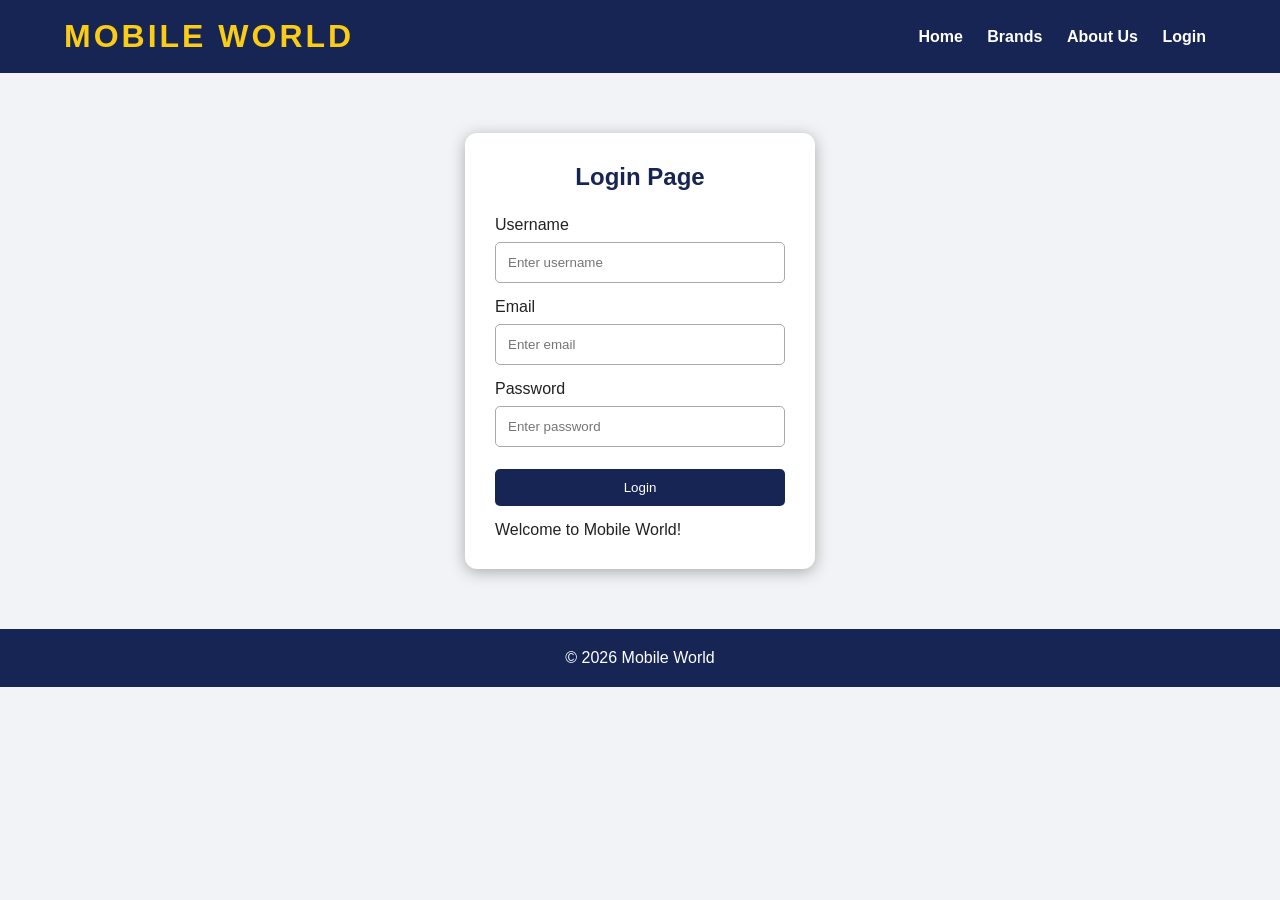
<file: login.html>
<!DOCTYPE html>
<html>
<head>
    <title>Login - Mobile World</title>
    <link rel="stylesheet" href="style.css">
</head>
<body>

<header>
    <h1 class="logo">MOBILE WORLD</h1>
    <nav>
        <a href="index.html">Home</a>
        <a href="brands.html">Brands</a>
        <a href="about.html">About Us</a>
        <a href="login.html">Login</a>
    </nav>
</header>

<section class="login-box">

    <h1>Login Page</h1>

    <form onsubmit="return validateLogin()">

        <label>Username</label>
        <input type="text" id="username" placeholder="Enter username">

        <label>Email</label>
        <input type="email" id="email" placeholder="Enter email">

        <label>Password</label>
        <input type="password" id="password" placeholder="Enter password">

        <button type="submit">Login</button>

    </form>

    <p id="message"></p>

    <p>Welcome to Mobile World!</p>

</section>

<footer>
    <p>© 2026 Mobile World</p>
</footer>

<script src="script.js"></script>
</body>
  </html>
</file>
<file: style.css>
* {
    margin: 0;
    padding: 0;
    box-sizing: border-box;
    font-family: Arial, sans-serif;
}

body {
    background-color: #f1f3f6;
    color: #222;
}

/* Header */
header {
    background-color: #172554;
    color: white;
    padding: 18px 5%;
    display: flex;
    justify-content: space-between;
    align-items: center;
    flex-wrap: wrap;
}

.logo {
    color: #facc15;
    letter-spacing: 3px;
    animation: move 3s infinite alternate;
}

@keyframes move {
    from {
        letter-spacing: 2px;
    }
    to {
        letter-spacing: 6px;
    }
}

nav a {
    color: white;
    text-decoration: none;
    margin: 10px;
    font-weight: bold;
}

nav a:hover {
    color: #facc15;
}

/* Moving message */
.moving {
    background: #facc15;
    color: #172554;
    padding: 12px;
    font-weight: bold;
}

/* Home background */
.hero {
    height: 450px;
    background:
    linear-gradient(rgba(0,0,0,0.5), rgba(0,0,0,0.5)),
    url("https://images.unsplash.com/photo-1511707171634-5f897ff02aa9?w=1600")
    center/cover no-repeat;

    display: flex;
    justify-content: center;
    align-items: center;
    text-align: center;
    color: white;
}

.hero-text h1 {
    font-size: 42px;
    margin-bottom: 15px;
}

.hero-text h2 {
    color: #facc15;
}

.hero-text p {
    margin: 15px;
}

.btn {
    display: inline-block;
    background: #facc15;
    color: #172554;
    padding: 12px 25px;
    text-decoration: none;
    border-radius: 5px;
    font-weight: bold;
    margin-top: 15px;
}

/* Offers */
.offers {
    text-align: center;
    padding: 35px;
}

.offers h2, .products h2 {
    margin-bottom: 25px;
    color: #172554;
}

.offer-box {
    display: inline-block;
    background: #172554;
    color: white;
    padding: 25px;
    margin: 10px;
    width: 250px;
    border-radius: 10px;
}

.offer-box h3 {
    color: #facc15;
    margin-bottom: 10px;
}

/* Products */
.products {
    padding: 35px 5%;
    text-align: center;
}

.product-container {
    display: flex;
    flex-wrap: wrap;
    justify-content: center;
    gap: 25px;
}

.product {
    background: white;
    width: 250px;
    padding: 18px;
    border-radius: 10px;
    box-shadow: 0 3px 10px #bbb;
    transition: 0.3s;
}

.product:hover {
    transform: translateY(-8px);
}

.product img {
    width: 100%;
    height: 190px;
    object-fit: contain;
    margin-bottom: 12px;
}

.product h3 {
    color: #172554;
    margin: 10px;
}

.product p {
    margin: 10px;
}

button {
    background: #172554;
    color: white;
    border: none;
    padding: 11px 20px;
    border-radius: 5px;
    cursor: pointer;
}

button:hover {
    background: #eab308;
    color: black;
}

/* Page title */
.page-title {
    text-align: center;
    padding: 35px;
    color: #172554;
}

/* About */
.about {
    background: white;
    margin: 35px auto;
    padding: 35px;
    max-width: 850px;
    line-height: 1.8;
    border-radius: 10px;
}

.about h1, .about h2 {
    color: #172554;
    margin-bottom: 15px;
}

.about img {
    width: 100%;
    max-height: 300px;
    object-fit: cover;
    border-radius: 10px;
    margin: 15px 0;
}

.about ul {
    padding-left: 30px;
}

/* Login */
.login-box {
    background: white;
    width: 350px;
    max-width: 90%;
    margin: 60px auto;
    padding: 30px;
    border-radius: 12px;
    box-shadow: 0 3px 15px #aaa;
}

.login-box h1 {
    text-align: center;
    color: #172554;
    margin-bottom: 25px;
}

.login-box label {
    display: block;
    margin-top: 15px;
}

.login-box input {
    width: 100%;
    padding: 12px;
    margin-top: 8px;
    border: 1px solid #aaa;
    border-radius: 5px;
}

.login-box button {
    width: 100%;
    margin-top: 22px;
}

#message {
    text-align: center;
    margin-top: 15px;
    color: green;
}

/* Footer */
footer {
    background: #172554;
    color: white;
    text-align: center;
    padding: 20px;
    margin-top: 30px;
}

/* Responsive design */
@media (max-width: 600px) {

    header {
        flex-direction: column;
        gap: 15px;
    }

    nav {
        text-align: center;
    }

    nav a {
        display: inline-block;
        margin: 7px;
    }

    .hero {
        height: 350px;
        padding: 20px;
    }

    .hero-text h1 {
        font-size: 28px;
    }

    .offer-box {
        width: 90%;
    }

    .product {
        width: 90%;
    }
      }
</file>
